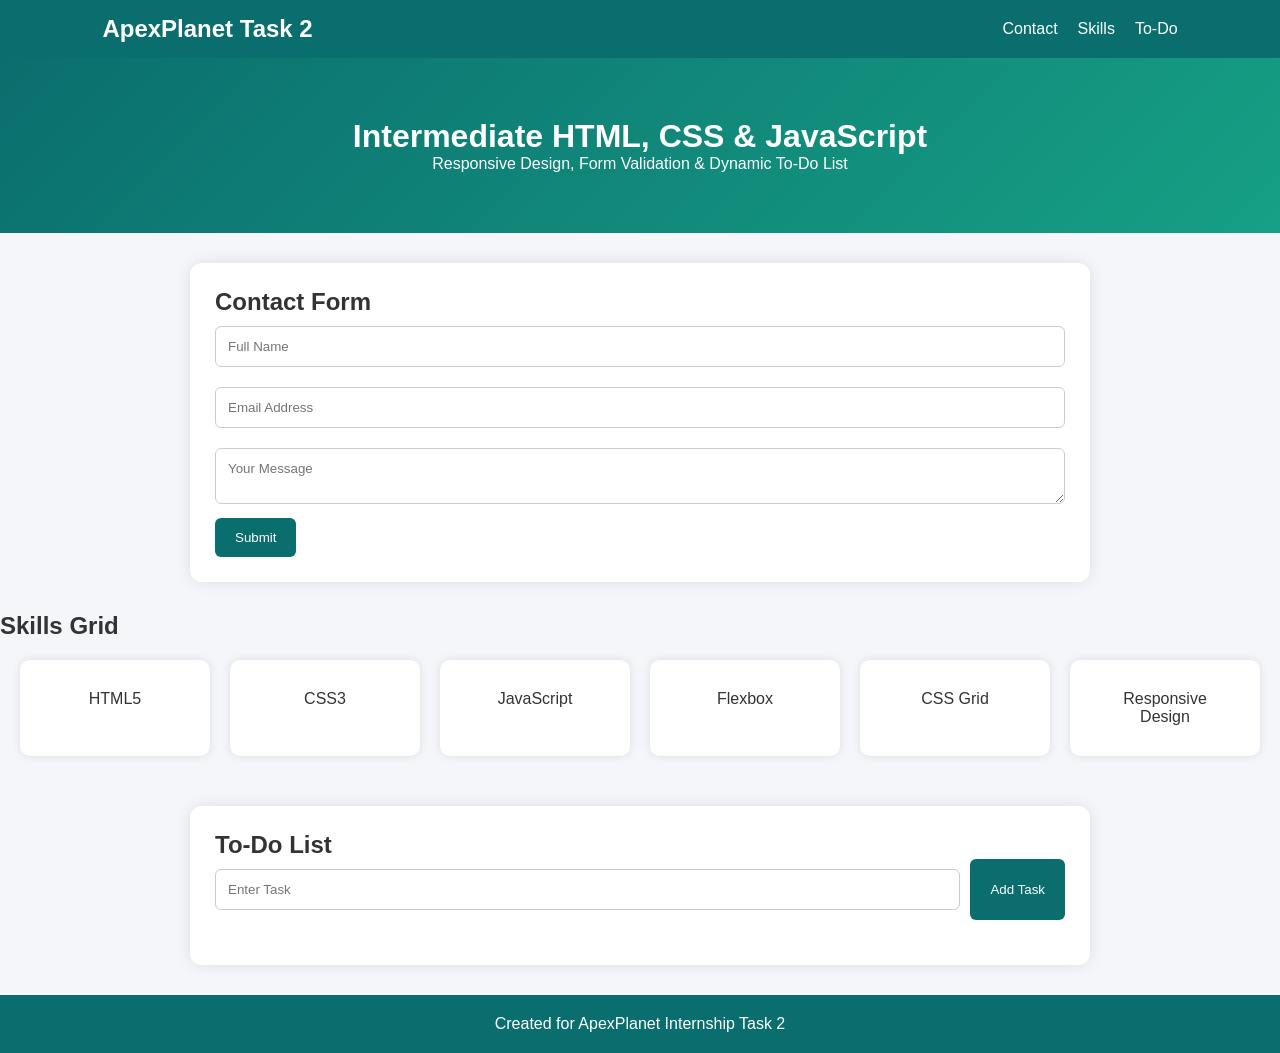
<file: task2/index.html>
<!DOCTYPE html>
<html lang="en">
<head>
<meta charset="UTF-8">
<meta name="viewport" content="width=device-width, initial-scale=1.0">
<title>Task 2 - Advanced Contact Form & ToDo App</title>
<link rel="stylesheet" href="style.css">
</head>
<body>

<nav>
    <h2>ApexPlanet Task 2</h2>
    <ul>
        <li><a href="#contact">Contact</a></li>
        <li><a href="#skills">Skills</a></li>
        <li><a href="#todo">To-Do</a></li>
    </ul>
</nav>

<header class="hero">
    <h1>Intermediate HTML, CSS & JavaScript</h1>
    <p>Responsive Design, Form Validation & Dynamic To-Do List</p>
</header>

<section id="contact" class="card">
    <h2>Contact Form</h2>

    <form id="contactForm">

        <input type="text" id="name" placeholder="Full Name">

        <input type="email" id="email" placeholder="Email Address">

        <textarea id="message"
        placeholder="Your Message"></textarea>

        <button type="submit">Submit</button>

    </form>

    <p id="formResult"></p>
</section>

<section id="skills">

<h2>Skills Grid</h2>

<div class="grid-container">

<div class="grid-item">HTML5</div>
<div class="grid-item">CSS3</div>
<div class="grid-item">JavaScript</div>
<div class="grid-item">Flexbox</div>
<div class="grid-item">CSS Grid</div>
<div class="grid-item">Responsive Design</div>

</div>

</section>

<section id="todo" class="card">

<h2>To-Do List</h2>

<div class="todo-input">

<input type="text"
id="taskInput"
placeholder="Enter Task">

<button onclick="addTask()">
Add Task
</button>

</div>

<ul id="taskList"></ul>

</section>

<footer>
    <p>Created for ApexPlanet Internship Task 2</p>
</footer>

<script src="script.js"></script>

</body>
</html>
</file>
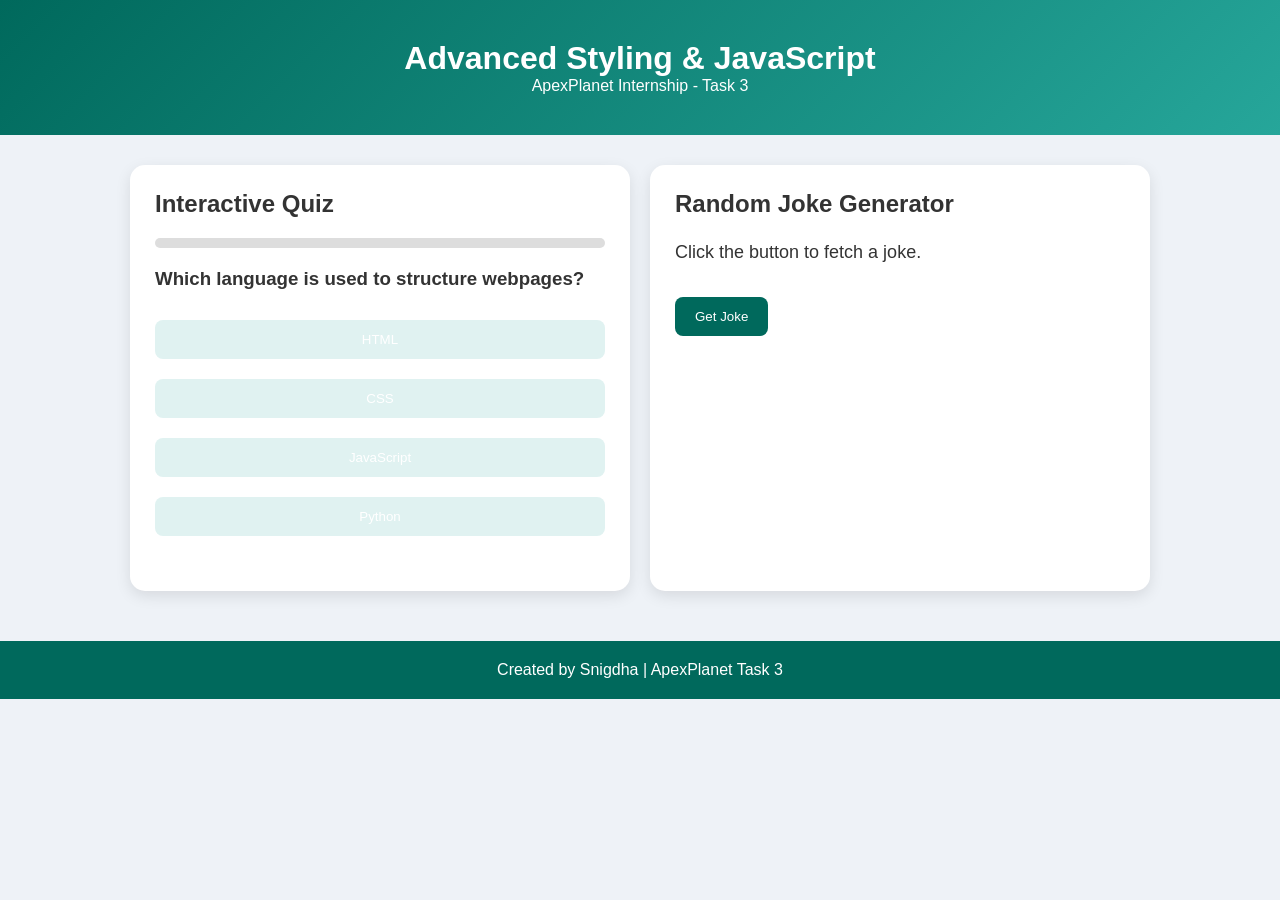
<file: task3/index.html>
<!DOCTYPE html>
<html lang="en">
<head>
<meta charset="UTF-8">
<meta name="viewport" content="width=device-width, initial-scale=1.0">
<title>Task 3 - Advanced Styling & JavaScript</title>
<link rel="stylesheet" href="style.css">
</head>
<body>

<header>
<h1>Advanced Styling & JavaScript</h1>
<p>ApexPlanet Internship - Task 3</p>
</header>

<div class="container">

<section class="quiz-card">

<h2>Interactive Quiz</h2>

<div class="progress-container">
<div id="progressBar"></div>
</div>

<h3 id="question"></h3>

<div id="answer-buttons"></div>

<button id="next-btn">Next</button>

<div id="result"></div>

</section>

<section class="api-card">

<h2>Random Joke Generator</h2>

<p id="joke">
Click the button to fetch a joke.
</p>

<button id="jokeBtn">
Get Joke
</button>

</section>

</div>

<footer>
<p>Created by Snigdha | ApexPlanet Task 3</p>
</footer>

<script src="script.js"></script>

</body>
</html>
</file>
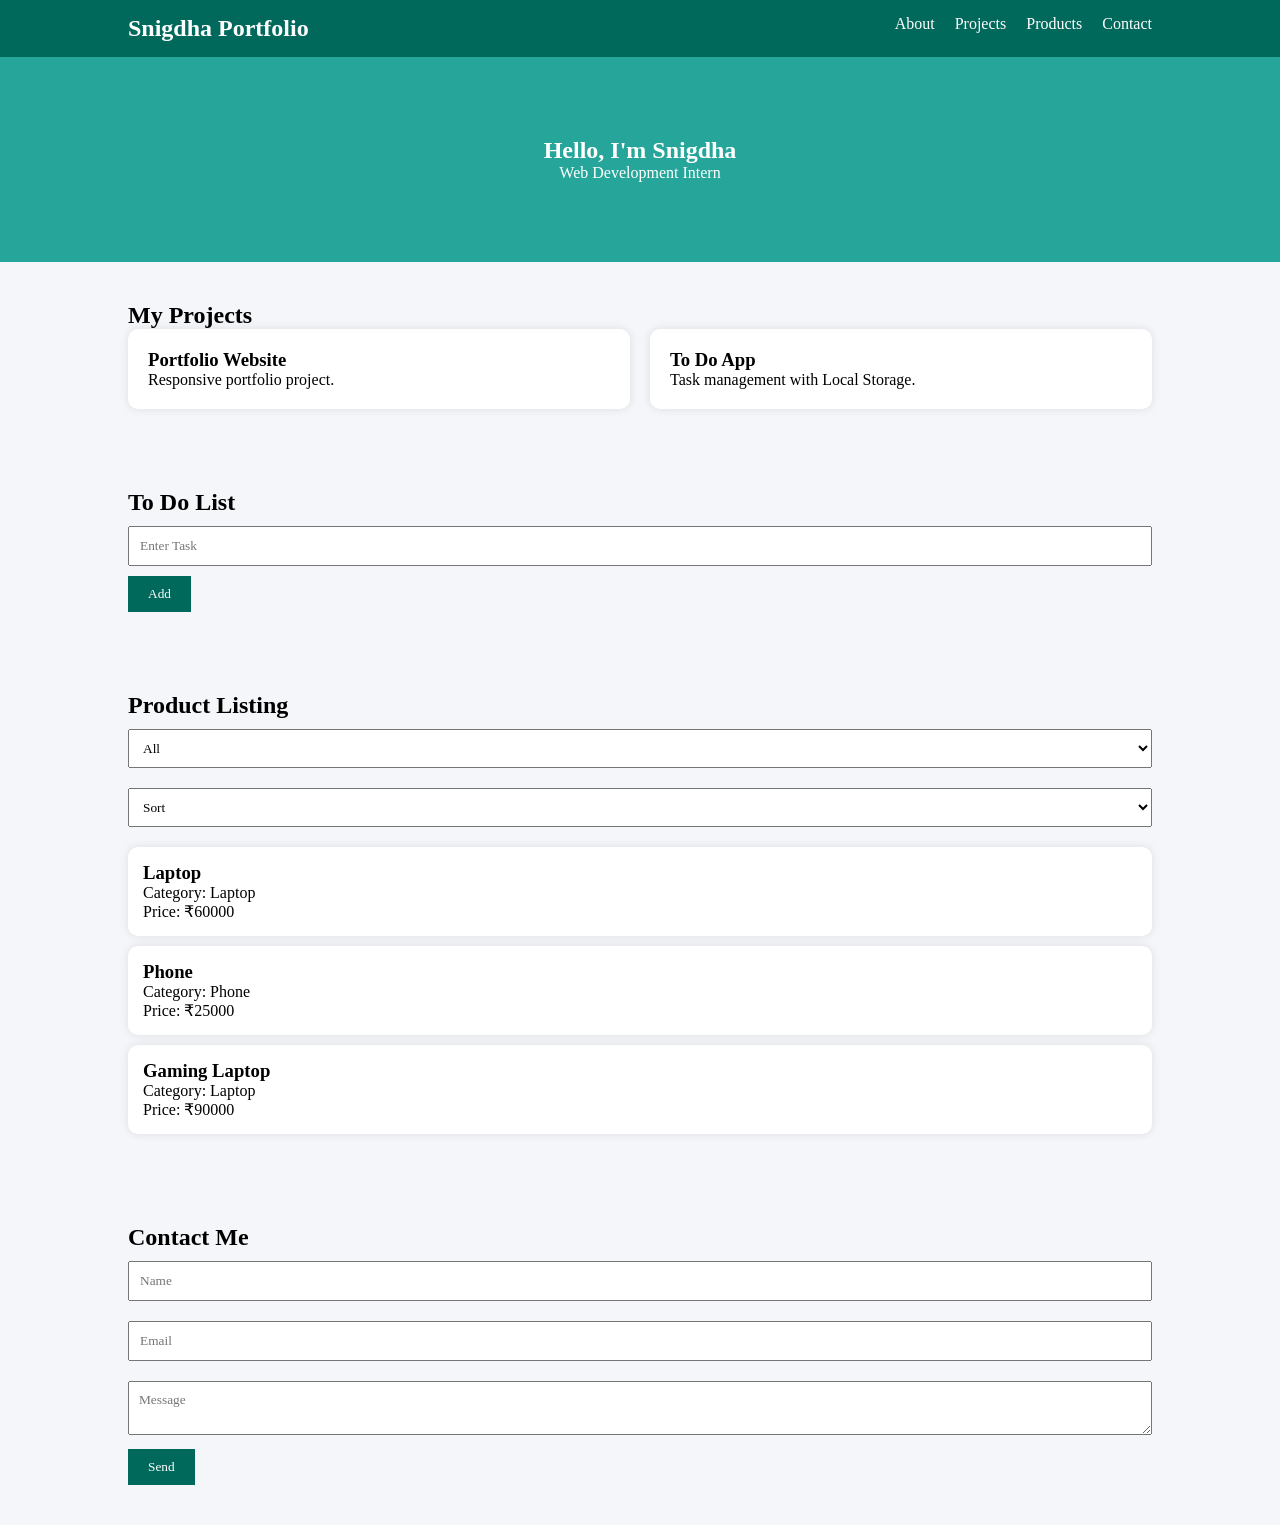
<file: task4/index.html>
<!DOCTYPE html>
<html lang="en">
<head>
<meta charset="UTF-8">
<meta name="viewport" content="width=device-width, initial-scale=1.0">
<title>Portfolio Project</title>
<link rel="stylesheet" href="style.css">
</head>
<body>

<nav>
<h2>Snigdha Portfolio</h2>

<ul>
<li><a href="#about">About</a></li>
<li><a href="#projects">Projects</a></li>
<li><a href="#products">Products</a></li>
<li><a href="#contact">Contact</a></li>
</ul>

</nav>

<section id="about" class="hero">

<h1>Hello, I'm Snigdha</h1>

<p>
Web Development Intern
</p>

</section>

<section id="projects">

<h2>My Projects</h2>

<div class="cards">

<div class="card">
<h3>Portfolio Website</h3>
<p>Responsive portfolio project.</p>
</div>

<div class="card">
<h3>To Do App</h3>
<p>Task management with Local Storage.</p>
</div>

</div>

</section>

<section id="todo">

<h2>To Do List</h2>

<input
type="text"
id="taskInput"
placeholder="Enter Task">

<button onclick="addTask()">
Add
</button>

<ul id="taskList"></ul>

</section>

<section id="products">

<h2>Product Listing</h2>

<select id="filter">

<option value="all">All</option>
<option value="Laptop">Laptop</option>
<option value="Phone">Phone</option>

</select>

<select id="sort">

<option value="default">Sort</option>
<option value="low">Low to High</option>
<option value="high">High to Low</option>

</select>

<div id="productContainer"></div>

</section>

<section id="contact">

<h2>Contact Me</h2>

<form>

<input
type="text"
placeholder="Name"
required>

<input
type="email"
placeholder="Email"
required>

<textarea
placeholder="Message">
</textarea>

<button>
Send
</button>

</form>

</section>

<script src="script.js"></script>

</body>
</html>
</file>
<file: task2/style.css>
*{
margin:0;
padding:0;
box-sizing:border-box;
font-family:'Segoe UI',sans-serif;
}

body{
background:#f4f6f9;
color:#333;
}

nav{
background:#0b6e6e;
color:white;
padding:15px 8%;
display:flex;
justify-content:space-between;
align-items:center;
}

nav ul{
display:flex;
list-style:none;
gap:20px;
}

nav a{
color:white;
text-decoration:none;
}

.hero{
text-align:center;
padding:60px 20px;
background:linear-gradient(135deg,#0b6e6e,#16a085);
color:white;
}

.card{
background:white;
margin:30px auto;
padding:25px;
width:90%;
max-width:900px;
border-radius:12px;
box-shadow:0 0 15px rgba(0,0,0,.1);
}

input,
textarea{
width:100%;
padding:12px;
margin:10px 0;
border:1px solid #ccc;
border-radius:6px;
}

button{
background:#0b6e6e;
color:white;
padding:12px 20px;
border:none;
border-radius:6px;
cursor:pointer;
}

button:hover{
background:#084f4f;
}

.grid-container{
display:grid;
grid-template-columns:
repeat(auto-fit,minmax(180px,1fr));
gap:20px;
padding:20px;
}

.grid-item{
background:white;
padding:30px;
text-align:center;
border-radius:10px;
box-shadow:0 0 10px rgba(0,0,0,.1);
}

.todo-input{
display:flex;
gap:10px;
}

.todo-input input{
flex:1;
}

#taskList{
margin-top:20px;
}

#taskList li{
display:flex;
justify-content:space-between;
align-items:center;
background:#eef2f5;
padding:12px;
margin-bottom:10px;
border-radius:6px;
}

.completed{
text-decoration:line-through;
color:gray;
}

footer{
background:#0b6e6e;
color:white;
text-align:center;
padding:20px;
margin-top:30px;
}

@media(max-width:768px){

nav{
flex-direction:column;
gap:10px;
}

.todo-input{
flex-direction:column;
}

}
</file>
<file: task3/style.css>
*{
margin:0;
padding:0;
box-sizing:border-box;
font-family:'Segoe UI',sans-serif;
}

body{
background:#eef2f7;
color:#333;
}

header{
background:linear-gradient(135deg,#00695c,#26a69a);
color:white;
text-align:center;
padding:40px;
}

.container{
display:flex;
gap:20px;
padding:30px;
justify-content:center;
flex-wrap:wrap;
}

.quiz-card,
.api-card{
background:white;
padding:25px;
border-radius:15px;
box-shadow:0 5px 15px rgba(0,0,0,0.1);
width:500px;
}

.progress-container{
height:10px;
background:#ddd;
border-radius:10px;
margin:20px 0;
overflow:hidden;
}

#progressBar{
height:100%;
width:0%;
background:#26a69a;
transition:0.4s;
}

#question{
margin-bottom:20px;
}

.answer-btn{
width:100%;
padding:12px;
margin:10px 0;
border:none;
border-radius:8px;
background:#e0f2f1;
cursor:pointer;
transition:0.3s;
}

.answer-btn:hover{
background:#26a69a;
color:white;
}

.correct{
background:#4caf50 !important;
color:white;
}

.wrong{
background:#e53935 !important;
color:white;
}

button{
padding:12px 20px;
border:none;
border-radius:8px;
background:#00695c;
color:white;
cursor:pointer;
margin-top:10px;
}

button:hover{
background:#004d40;
}

#result{
margin-top:20px;
font-size:20px;
font-weight:bold;
text-align:center;
}

#joke{
font-size:18px;
line-height:1.6;
margin:20px 0;
}

footer{
text-align:center;
padding:20px;
background:#00695c;
color:white;
margin-top:20px;
}

@media(max-width:768px){

.container{
padding:15px;
}

.quiz-card,
.api-card{
width:100%;
}

header h1{
font-size:28px;
}

}
</file>
<file: task4/style.css>
*{
margin:0;
padding:0;
box-sizing:border-box;
font-family:Segoe UI;
}

body{
background:#f4f6f9;
}

nav{
background:#00695c;
color:white;
display:flex;
justify-content:space-between;
padding:15px 10%;
}

nav ul{
display:flex;
list-style:none;
gap:20px;
}

nav a{
color:white;
text-decoration:none;
}

.hero{
text-align:center;
padding:80px 20px;
background:#26a69a;
color:white;
}

section{
padding:40px 10%;
}

.cards{
display:flex;
gap:20px;
flex-wrap:wrap;
}

.card{
background:white;
padding:20px;
flex:1;
border-radius:10px;
box-shadow:0 0 10px rgba(0,0,0,.1);
}

input,
textarea,
select{
width:100%;
padding:10px;
margin:10px 0;
}

button{
padding:10px 20px;
background:#00695c;
color:white;
border:none;
cursor:pointer;
}

#taskList li{
background:white;
margin:10px 0;
padding:10px;
display:flex;
justify-content:space-between;
}

.product{
background:white;
padding:15px;
margin:10px 0;
border-radius:10px;
box-shadow:0 0 10px rgba(0,0,0,.1);
}

@media(max-width:768px){

nav{
flex-direction:column;
}

.cards{
flex-direction:column;
}

}
</file>
